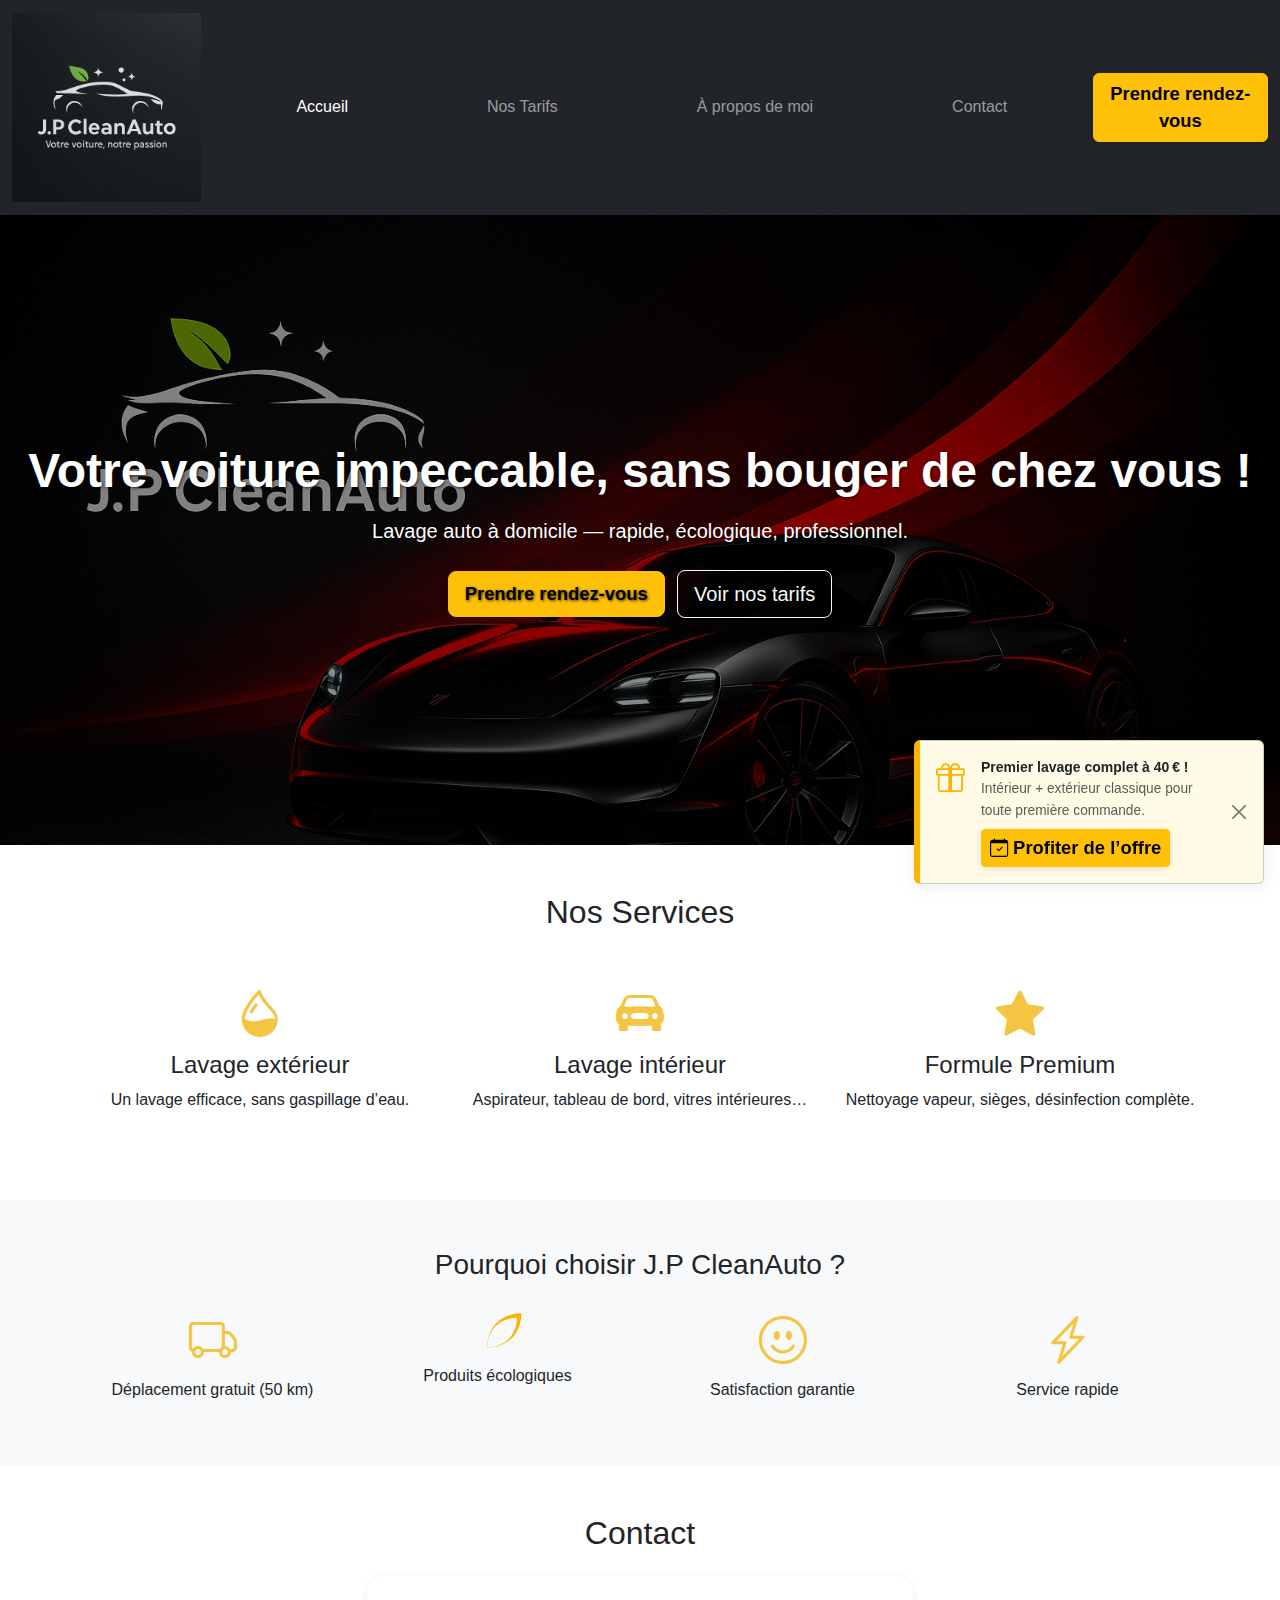
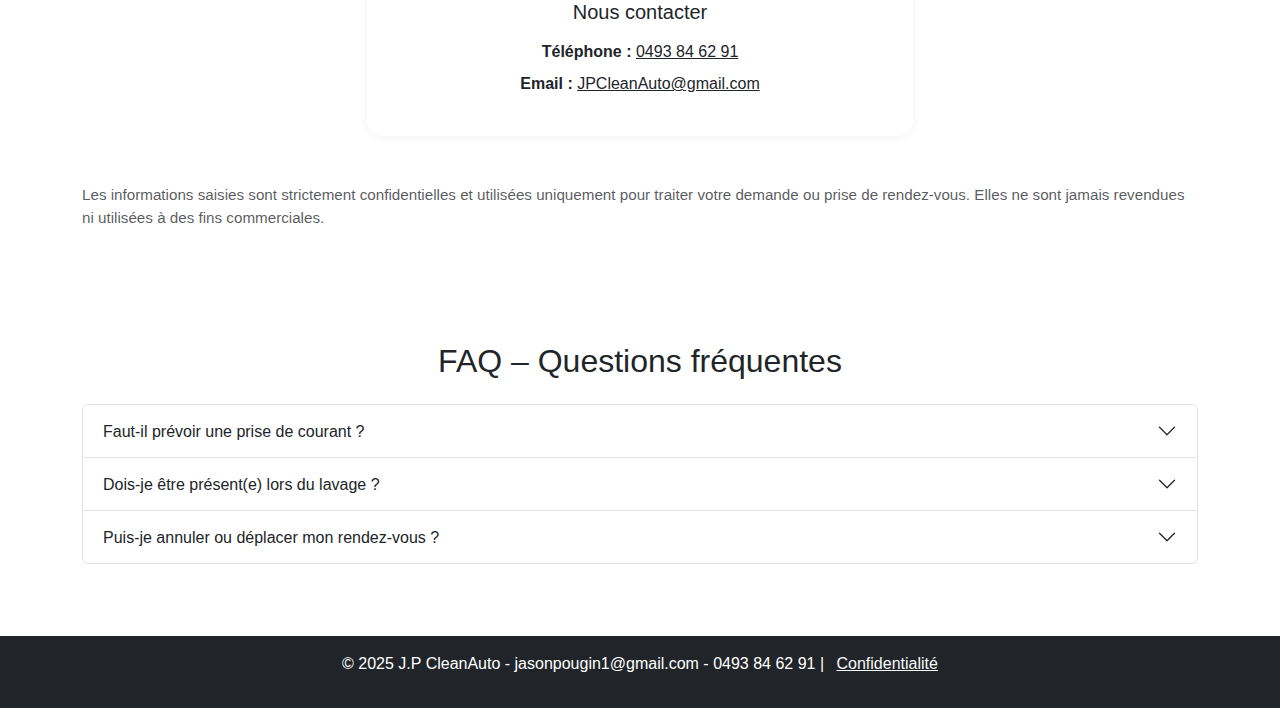
<file: index.html>
<!DOCTYPE html>
<html lang="fr">
<head>
  <meta charset="UTF-8" />
  <meta name="viewport" content="width=device-width, initial-scale=1" />
  <title>J.P CleanAuto - Accueil</title>
  <link href="https://cdn.jsdelivr.net/npm/bootstrap@5.3.0/dist/css/bootstrap.min.css" rel="stylesheet" />
  <!-- Bootstrap Icons -->
  <link href="https://cdn.jsdelivr.net/npm/bootstrap-icons@1.11.3/font/bootstrap-icons.css" rel="stylesheet">
  <link rel="stylesheet" href="style.css" />
  <style>
    /* Hero custom style */
    .hero-section {
      background: url('hero.png') no-repeat center center;
      background-size: cover;
      height: 70vh;
      min-height: 350px;
      position: relative;
      text-shadow: 1px 1px 3px rgba(0,0,0,0.7);
      display: flex;
      align-items: center;
      justify-content: center;
    }
    .hero-section::before {
      content: "";
      position: absolute;
      top:0;left:0;right:0;bottom:0;
      background:rgba(0,0,0,0.45);
      z-index:1;
    }
    .hero-section > div {
      position: relative;
      z-index:2;
    }
    /* Testimonials */
    .testimonial {
      background: #f8f9fa;
      border-radius: 1rem;
      box-shadow: 0 1px 10px rgba(0,0,0,0.07);
      padding: 1.5rem;
      margin-bottom: 1.5rem;
    }
    .testimonial .bi {
      color: #ffb300;
      font-size: 1.3rem;
      vertical-align: -0.2em;
    }
    /* Services icons */
    .service-icon {
      font-size:3rem;
      color:#f4c542;
      margin-bottom:10px;
    }
    /* Contact Card */
    .contact-card {
      border-radius: 1rem;
      background: #fff;
      box-shadow: 0 1px 10px rgba(0,0,0,0.06);
      padding: 1.5rem;
      margin-bottom: 2rem;
    }
    @media (max-width: 767.98px) {
      .hero-section {
        height: 40vh;
        min-height: 200px;
      }
      .navbar-brand img {
        width: 3cm;
        height: 3cm;
      }
    }
    .navbar-brand img {
      width: 5cm;
      height: 5cm;
      max-width: none;
      max-height: none;
      margin-right: 10px;
    }
    .navbar-nav {
      width: 100%;
      display: flex;
    }
    .navbar-nav .nav-item {
      flex: 1;
    }
    .navbar-nav .nav-link {
      display: block;
      text-align: center;
    }
    .btn-warning {
      font-weight: bold;
      font-size: 1.15rem;
      box-shadow: 0 2px 8px rgba(0,0,0,0.10);
    }
  </style>
</head>
<body>

  <!-- NAVBAR -->
  <nav class="navbar navbar-expand-lg navbar-dark bg-dark">
    <div class="container-fluid">
      <a class="navbar-brand" href="#">
        <img src="img/1000000231.png" alt="Logo J.P CleanAuto">
      </a>
      <button class="navbar-toggler" type="button" data-bs-toggle="collapse" data-bs-target="#navbarNav">
        <span class="navbar-toggler-icon"></span>
      </button>
      <div class="collapse navbar-collapse" id="navbarNav">
        <ul class="navbar-nav flex-grow-1">
          <li class="nav-item d-flex align-items-center justify-content-start flex-fill">
            <a class="nav-link active" href="#">Accueil</a>
          </li>
          <li class="nav-item d-flex align-items-center justify-content-center flex-fill">
            <a class="nav-link" href="tarifs.html">Nos Tarifs</a>
          </li>
           <li class="nav-item d-flex align-items-center justify-content-center flex-fill">
    <a class="nav-link" href="apropos.html">À propos de moi</a>
  </li>
          <li class="nav-item d-flex align-items-center justify-content-end flex-fill">
            <a class="nav-link" href="#contact">Contact</a>
          </li>
        </ul>
        <a class="btn btn-warning ms-lg-3 mt-3 mt-lg-0" href="rendezvous.html">Prendre rendez-vous</a>
      </div>
    </div>
  </nav>

  <!-- HERO SECTION -->
  <header class="hero-section text-white text-center">
    <div>
      <h1 class="display-5 fw-bold mb-3">Votre voiture impeccable, sans bouger de chez vous&nbsp;!</h1>
      <p class="lead mb-4">Lavage auto à domicile — rapide, écologique, professionnel.</p>
      <a href="rendezvous.html" class="btn btn-warning btn-lg me-2">Prendre rendez-vous</a>
      <a href="tarifs.html" class="btn btn-outline-light btn-lg">Voir nos tarifs</a>
    </div>
  </header>

  <!-- SERVICES -->
  <section class="container py-5">
    <h2 class="text-center mb-5">Nos Services</h2>
    <div class="row text-center">
      <div class="col-md-4 mb-4">
        <i class="bi bi-droplet-half service-icon"></i>
        <h4>Lavage extérieur</h4>
        <p>Un lavage efficace, sans gaspillage d’eau.</p>
      </div>
      <div class="col-md-4 mb-4">
        <i class="bi bi-car-front-fill service-icon"></i>
        <h4>Lavage intérieur</h4>
        <p>Aspirateur, tableau de bord, vitres intérieures…</p>
      </div>
      <div class="col-md-4 mb-4">
        <i class="bi bi-star-fill service-icon"></i>
        <h4>Formule Premium</h4>
        <p>Nettoyage vapeur, sièges, désinfection complète.</p>
      </div>
    </div>
  </section>

  <!-- POURQUOI NOUS CHOISIR -->
 <section class="bg-light py-5">
  <div class="container text-center">
    <h3 class="mb-4">Pourquoi choisir J.P CleanAuto&nbsp;?</h3>
    <div class="row mt-4">
      <div class="col-md-3 col-6 mb-3">
        <i class="bi bi-truck service-icon"></i><br>
        <span>Déplacement gratuit (50&nbsp;km)</span>
      </div>
      <div class="col-md-3 col-6 mb-3">
        <svg xmlns="http://www.w3.org/2000/svg" width="48" height="48" fill="none" viewBox="0 0 16 16" style="margin-bottom:10px;">
          <path d="M4.291 13.956s4.978.113 8.314-3.222c3.336-3.336 3.222-8.314 3.222-8.314s-4.978-.113-8.314 3.222c-3.336 3.336-3.222 8.314-3.222 8.314zm7.226-2.97c-2.729 2.729-6.345 2.812-7.1 2.812.001-.755.083-4.372 2.812-7.1 2.729-2.729 6.345-2.811 7.1-2.811-.001.755-.083 4.372-2.812 7.1z" fill="#ffb300"/>
        </svg>
        <br>
        <span>Produits écologiques</span>
      </div>
      <div class="col-md-3 col-6 mb-3">
        <i class="bi bi-emoji-smile service-icon"></i><br>
        <span>Satisfaction garantie</span>
      </div>
      <div class="col-md-3 col-6 mb-3">
        <i class="bi bi-lightning-charge service-icon"></i><br>
        <span>Service rapide</span>
      </div>
    </div>
  </div>
</section>
<!-- CONTACT -->
  <section id="contact" class="container py-5">
    <h2 class="text-center mb-4">Contact</h2>
    <div class="row justify-content-center">
      <div class="col-md-6">
        <div class="contact-card text-center p-4">
          <h5 class="mb-3">Nous contacter</h5>
          <p class="mb-2">
            <strong>Téléphone&nbsp;:</strong> <a href="tel:0493846291" class="text-dark">0493 84 62 91</a>
          </p>
          <p>
            <strong>Email&nbsp;:</strong> <a href="mailto:JPCleanAuto@gmail.com" class="text-dark">JPCleanAuto@gmail.com</a>
          </p>
        </div>
      </div>
    </div>
    <p class="text-muted mt-3" style="font-size:0.95em;">
      Les informations saisies sont strictement confidentielles et utilisées uniquement pour traiter votre demande ou prise de rendez-vous. Elles ne sont jamais revendues ni utilisées à des fins commerciales.
    </p>
  </section>

  <!-- FAQ -->
  <section class="container py-5">
    <h2 class="text-center mb-4">FAQ – Questions fréquentes</h2>
    <div class="accordion mb-4" id="faqAccordion">
      <div class="accordion-item">
        <h2 class="accordion-header" id="faq1">
          <button class="accordion-button collapsed" type="button" data-bs-toggle="collapse" data-bs-target="#faqCollapse1" aria-expanded="false" aria-controls="faqCollapse1">
            Faut-il prévoir une prise de courant&nbsp;?
          </button>
        </h2>
        <div id="faqCollapse1" class="accordion-collapse collapse" aria-labelledby="faq1" data-bs-parent="#faqAccordion">
          <div class="accordion-body">
            Oui, il est nécessaire de prévoir une prise de courant accessible. J’apporte tout le matériel, mais j’aurai besoin de me brancher pour certains équipements (rallonge fournie).
          </div>
        </div>
      </div>
      <div class="accordion-item">
        <h2 class="accordion-header" id="faq2">
          <button class="accordion-button collapsed" type="button" data-bs-toggle="collapse" data-bs-target="#faqCollapse2" aria-expanded="false" aria-controls="faqCollapse2">
            Dois-je être présent(e) lors du lavage&nbsp;?
          </button>
        </h2>
        <div id="faqCollapse2" class="accordion-collapse collapse" aria-labelledby="faq2" data-bs-parent="#faqAccordion">
          <div class="accordion-body">
            Oui, votre présence est nécessaire au début pour permettre l’accès à votre véhicule et à une prise de courant. Après cela, vous n’êtes pas obligé(e) de rester pendant toute la durée du lavage.
          </div>
        </div>
      </div>
      <div class="accordion-item">
        <h2 class="accordion-header" id="faq3">
          <button class="accordion-button collapsed" type="button" data-bs-toggle="collapse" data-bs-target="#faqCollapse3" aria-expanded="false" aria-controls="faqCollapse3">
            Puis-je annuler ou déplacer mon rendez-vous&nbsp;?
          </button>
        </h2>
        <div id="faqCollapse3" class="accordion-collapse collapse" aria-labelledby="faq3" data-bs-parent="#faqAccordion">
          <div class="accordion-body">
            Oui, il suffit de me prévenir au minimum 24h à l’avance (par téléphone ou via Calendly) pour décaler ou annuler sans frais.
          </div>
        </div>
      </div>
    </div>
  </section>

  <!-- FOOTER -->
  <footer class="bg-dark text-white text-center py-3">
    <p>© 2025 J.P CleanAuto - jasonpougin1@gmail.com - 0493 84 62 91
      | <a href="confidentialite.html" class="text-light ms-2" style="text-decoration:underline;">Confidentialité</a>
    </p>
  </footer>

  <script src="https://cdn.jsdelivr.net/npm/bootstrap@5.3.0/dist/js/bootstrap.bundle.min.js"></script>
  <script src="script.js"></script>
  <!-- Promo flottante pour le premier lavage -->
<div id="promoBanner" class="toast align-items-center show fade position-fixed bottom-0 end-0 m-3" style="z-index:1080; min-width:320px; max-width:95vw; background:#fffbe7; border-left:6px solid #ffb300; box-shadow:0 2px 18px rgba(0,0,0,0.08);">
  <div class="d-flex p-3">
    <div class="me-3">
      <i class="bi bi-gift" style="font-size:1.8rem;color:#ffb300;"></i>
    </div>
    <div>
      <b>Premier lavage complet à 40 € !</b><br>
      <span class="text-muted" style="font-size:0.98em;">Intérieur + extérieur classique pour toute première commande.</span>
      <br>
      <a href="rendezvous.html" class="btn btn-warning btn-sm mt-2">
        <i class="bi bi-calendar-check"></i> Profiter de l’offre
      </a>
    </div>
    <button type="button" class="btn-close ms-2 m-auto" aria-label="Fermer" onclick="closePromoBanner()"></button>
  </div>
</div>

</body>
</html>
</file>
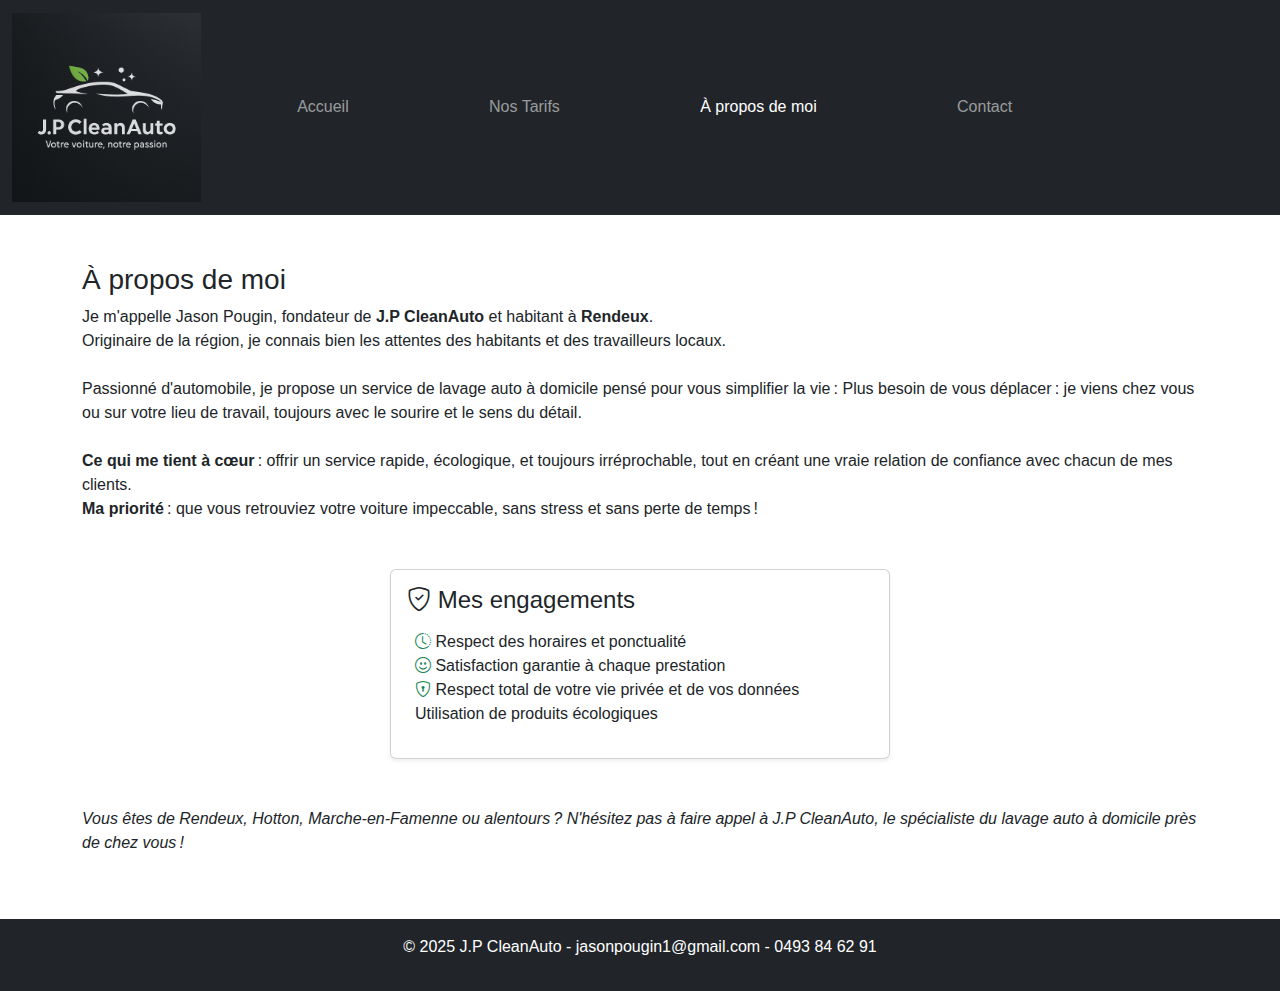
<file: apropos.html>
<!DOCTYPE html>
<html lang="fr">
<head>
  <meta charset="UTF-8" />
  <meta name="viewport" content="width=device-width, initial-scale=1" />
  <title>À propos de moi - J.P CleanAuto</title>
  <link href="https://cdn.jsdelivr.net/npm/bootstrap@5.3.0/dist/css/bootstrap.min.css" rel="stylesheet" />
  <link href="https://cdn.jsdelivr.net/npm/bootstrap-icons@1.11.3/font/bootstrap-icons.css" rel="stylesheet">
  <link rel="stylesheet" href="style.css" />
</head>
<body>
  <!-- NAVBAR (identique aux autres pages) -->
  <nav class="navbar navbar-expand-lg navbar-dark bg-dark">
    <div class="container-fluid">
      <a class="navbar-brand" href="index.html">
        <img src="img/1000000231.png" alt="Logo J.P CleanAuto" style="width:5cm;height:5cm;">
      </a>
      <button class="navbar-toggler" type="button" data-bs-toggle="collapse" data-bs-target="#navbarNav">
        <span class="navbar-toggler-icon"></span>
      </button>
      <div class="collapse navbar-collapse" id="navbarNav">
        <ul class="navbar-nav flex-grow-1">
          <li class="nav-item d-flex align-items-center justify-content-start flex-fill">
            <a class="nav-link" href="index.html">Accueil</a>
          </li>
          <li class="nav-item d-flex align-items-center justify-content-center flex-fill">
            <a class="nav-link" href="tarifs.html">Nos Tarifs</a>
          </li>
          <li class="nav-item d-flex align-items-center justify-content-center flex-fill">
            <a class="nav-link active" href="apropos.html">À propos de moi</a>
          </li>
          <li class="nav-item d-flex align-items-center justify-content-end flex-fill">
            <a class="nav-link" href="index.html#contact">Contact</a>
          </li>
        </ul>
        <a class="btn btn-warning ms-lg-3 mt-3 mt-lg-0 animate-icon" href="rendezvous.html">
  <i class="bi bi-calendar-check" style="margin-right:5px;"></i>
  Prendre rendez-vous
</a>

      </div>
    </div>
  </nav>

  <!-- SECTION A PROPOS -->
  <section class="container py-5">
  <div class="row align-items-center">
    <!-- Tu peux ajouter une photo ici si tu veux -->
    <!-- <div class="col-md-3 text-center mb-4 mb-md-0">
      <img src="img/portrait.jpg" alt="Jason Pougin" class="rounded-circle" width="120">
    </div> -->
    <div class="col-md-12">
      <h3>À propos de moi</h3>
      <p>
        Je m'appelle Jason Pougin, fondateur de <strong>J.P CleanAuto</strong> et habitant à <strong>Rendeux</strong>.<br>
        Originaire de la région, je connais bien les attentes des habitants et des travailleurs locaux.<br><br>
        Passionné d'automobile, je propose un service de lavage auto à domicile pensé pour vous simplifier la vie : Plus besoin de vous déplacer : je viens chez vous ou sur votre lieu de travail, toujours avec le sourire et le sens du détail.<br><br>
        <strong>Ce qui me tient à cœur</strong> : offrir un service rapide, écologique, et toujours irréprochable, tout en créant une vraie relation de confiance avec chacun de mes clients.<br>
        <strong>Ma priorité</strong> : que vous retrouviez votre voiture impeccable, sans stress et sans perte de temps !
      </p>
      <div class="card shadow-sm my-5" style="max-width: 500px; margin: 0 auto;">
  <div class="card-body">
    <h4 class="card-title mb-3"><i class="bi bi-shield-check"></i> Mes engagements</h4>
    <ul class="list-unstyled ms-2">
      <li><i class="bi bi-clock-history text-success"></i> Respect des horaires et ponctualité</li>
      <li><i class="bi bi-emoji-smile text-success"></i> Satisfaction garantie à chaque prestation</li>
      <li><i class="bi bi-shield-lock text-success"></i> Respect total de votre vie privée et de vos données</li>
      <li><i class="bi bi-leaf text-success"></i> Utilisation de produits écologiques</li>
    </ul>
  </div>
</div>

      <p>
        <em>Vous êtes de Rendeux, Hotton, Marche-en-Famenne ou alentours ? N'hésitez pas à faire appel à J.P CleanAuto, le spécialiste du lavage auto à domicile près de chez vous !</em>
      </p>
    </div>
  </div>
</section>


  <footer class="bg-dark text-white text-center py-3">
    <p>© 2025 J.P CleanAuto - jasonpougin1@gmail.com - 0493 84 62 91</p>
  </footer>
  <script src="https://cdn.jsdelivr.net/npm/bootstrap@5.3.0/dist/js/bootstrap.bundle.min.js"></script>
</body>
</html>
</file>
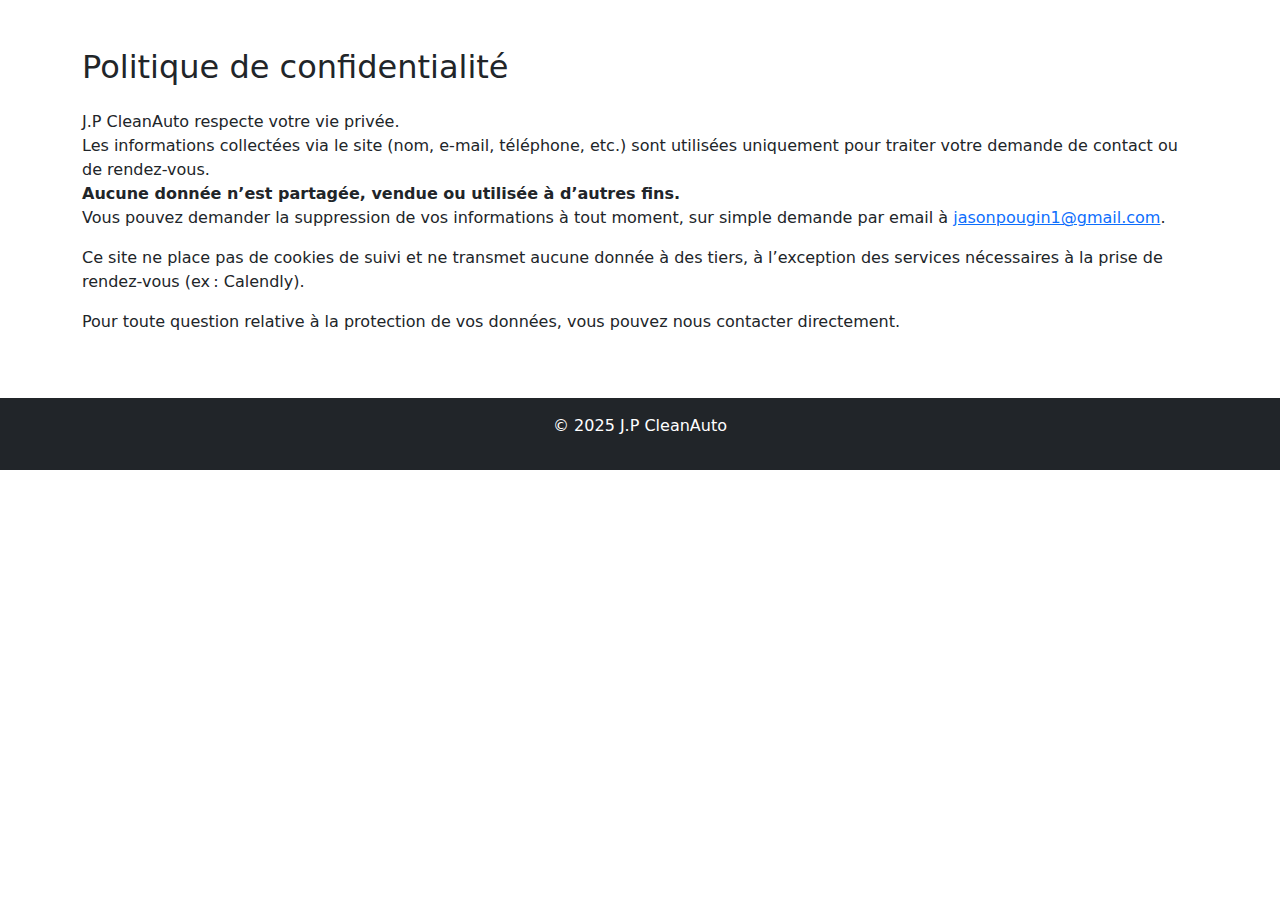
<file: confidentialite.html>
<!DOCTYPE html>
<html lang="fr">
<head>
  <meta charset="UTF-8" />
  <title>Politique de confidentialité - J.P CleanAuto</title>
  <link rel="stylesheet" href="style.css" />
  <link href="https://cdn.jsdelivr.net/npm/bootstrap@5.3.0/dist/css/bootstrap.min.css" rel="stylesheet" />
</head>
<body>
  <section class="container py-5">
    <h2 class="mb-4">Politique de confidentialité</h2>
    <p>
      J.P CleanAuto respecte votre vie privée.<br>
      Les informations collectées via le site (nom, e-mail, téléphone, etc.) sont utilisées uniquement pour traiter votre demande de contact ou de rendez-vous.<br>
      <strong>Aucune donnée n’est partagée, vendue ou utilisée à d’autres fins.</strong><br>
      Vous pouvez demander la suppression de vos informations à tout moment, sur simple demande par email à <a href="mailto:jasonpougin1@gmail.com">jasonpougin1@gmail.com</a>.
    </p>
    <p>
      Ce site ne place pas de cookies de suivi et ne transmet aucune donnée à des tiers, à l’exception des services nécessaires à la prise de rendez-vous (ex : Calendly).
    </p>
    <p>
      Pour toute question relative à la protection de vos données, vous pouvez nous contacter directement.
    </p>
  </section>
  <footer class="bg-dark text-white text-center py-3">
    <p>© 2025 J.P CleanAuto</p>
  </footer>
</body>
</html>
</file>
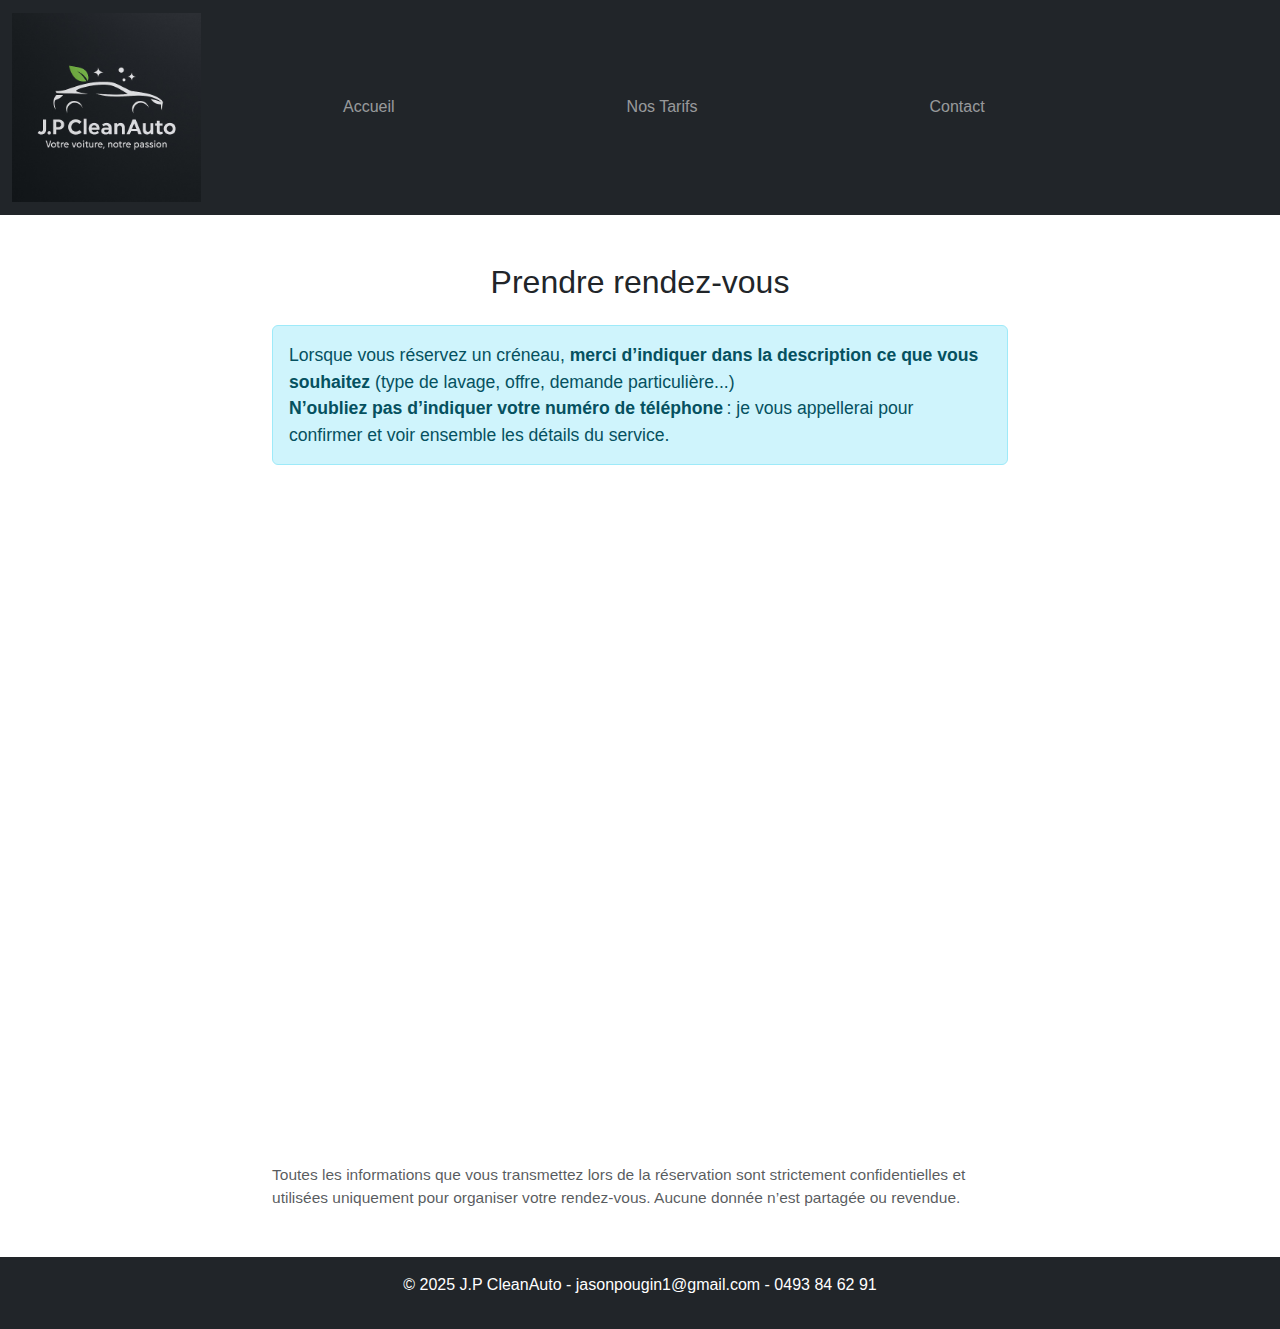
<file: rendezvous.html>
<!DOCTYPE html>
<html lang="fr">
<head>
  <meta charset="UTF-8" />
  <meta name="viewport" content="width=device-width, initial-scale=1" />
  <title>Prendre rendez-vous - J.P CleanAuto</title>
  <link href="https://cdn.jsdelivr.net/npm/bootstrap@5.3.0/dist/css/bootstrap.min.css" rel="stylesheet" />
  <link rel="stylesheet" href="style.css" />
</head>
<body>
  <nav class="navbar navbar-expand-lg navbar-dark bg-dark">
    <div class="container-fluid">
      <a class="navbar-brand" href="index.html">
        <img src="img/1000000231.png" alt="Logo J.P CleanAuto" style="width:5cm;height:5cm;">
      </a>
      <button class="navbar-toggler" type="button" data-bs-toggle="collapse" data-bs-target="#navbarNav">
        <span class="navbar-toggler-icon"></span>
      </button>
      <div class="collapse navbar-collapse" id="navbarNav">
        <ul class="navbar-nav flex-grow-1">
          <li class="nav-item d-flex align-items-center justify-content-start flex-fill">
            <a class="nav-link" href="index.html">Accueil</a>
          </li>
          <li class="nav-item d-flex align-items-center justify-content-center flex-fill">
            <a class="nav-link" href="tarifs.html">Nos Tarifs</a>
          </li>
          <li class="nav-item d-flex align-items-center justify-content-end flex-fill">
            <a class="nav-link" href="index.html#contact">Contact</a>
          </li>
        </ul>
        <a class="btn btn-warning ms-lg-3 mt-3 mt-lg-0" href="rendezvous.html">Prendre rendez-vous</a>
      </div>
    </div>
  </nav>

  <section class="py-5">
  <div class="container">
    <h2 class="text-center mb-4">Prendre rendez-vous</h2>
    <div class="row justify-content-center">
      <div class="col-lg-8">

        <!-- TEXTE EXPLICATIF -->
        <div class="alert alert-info mb-4" style="font-size:1.1em;">
          Lorsque vous réservez un créneau, <b>merci d’indiquer dans la description ce que vous souhaitez</b> (type de lavage, offre, demande particulière...) <br>
          <b>N’oubliez pas d’indiquer votre numéro de téléphone</b> : je vous appellerai pour confirmer et voir ensemble les détails du service.
        </div>

        <!-- Calendly inline widget begin -->
        <div class="calendly-inline-widget" data-url="https://calendly.com/jpcleanauto" style="min-width:320px;height:650px;"></div>
        <script type="text/javascript" src="https://assets.calendly.com/assets/external/widget.js" async></script>
        <!-- Calendly inline widget end -->
<p class="text-muted mt-4 mb-0" style="font-size:0.97em;">
  <i class="bi bi-shield-lock"></i> Toutes les informations que vous transmettez lors de la réservation sont strictement confidentielles et utilisées uniquement pour organiser votre rendez-vous. Aucune donnée n’est partagée ou revendue.
</p>

      </div>
    </div>
  </div>
</section>
  <footer class="bg-dark text-white text-center py-3">
    <p>© 2025 J.P CleanAuto - jasonpougin1@gmail.com - 0493 84 62 91</p>
  </footer>
</body>
</html>
</file>
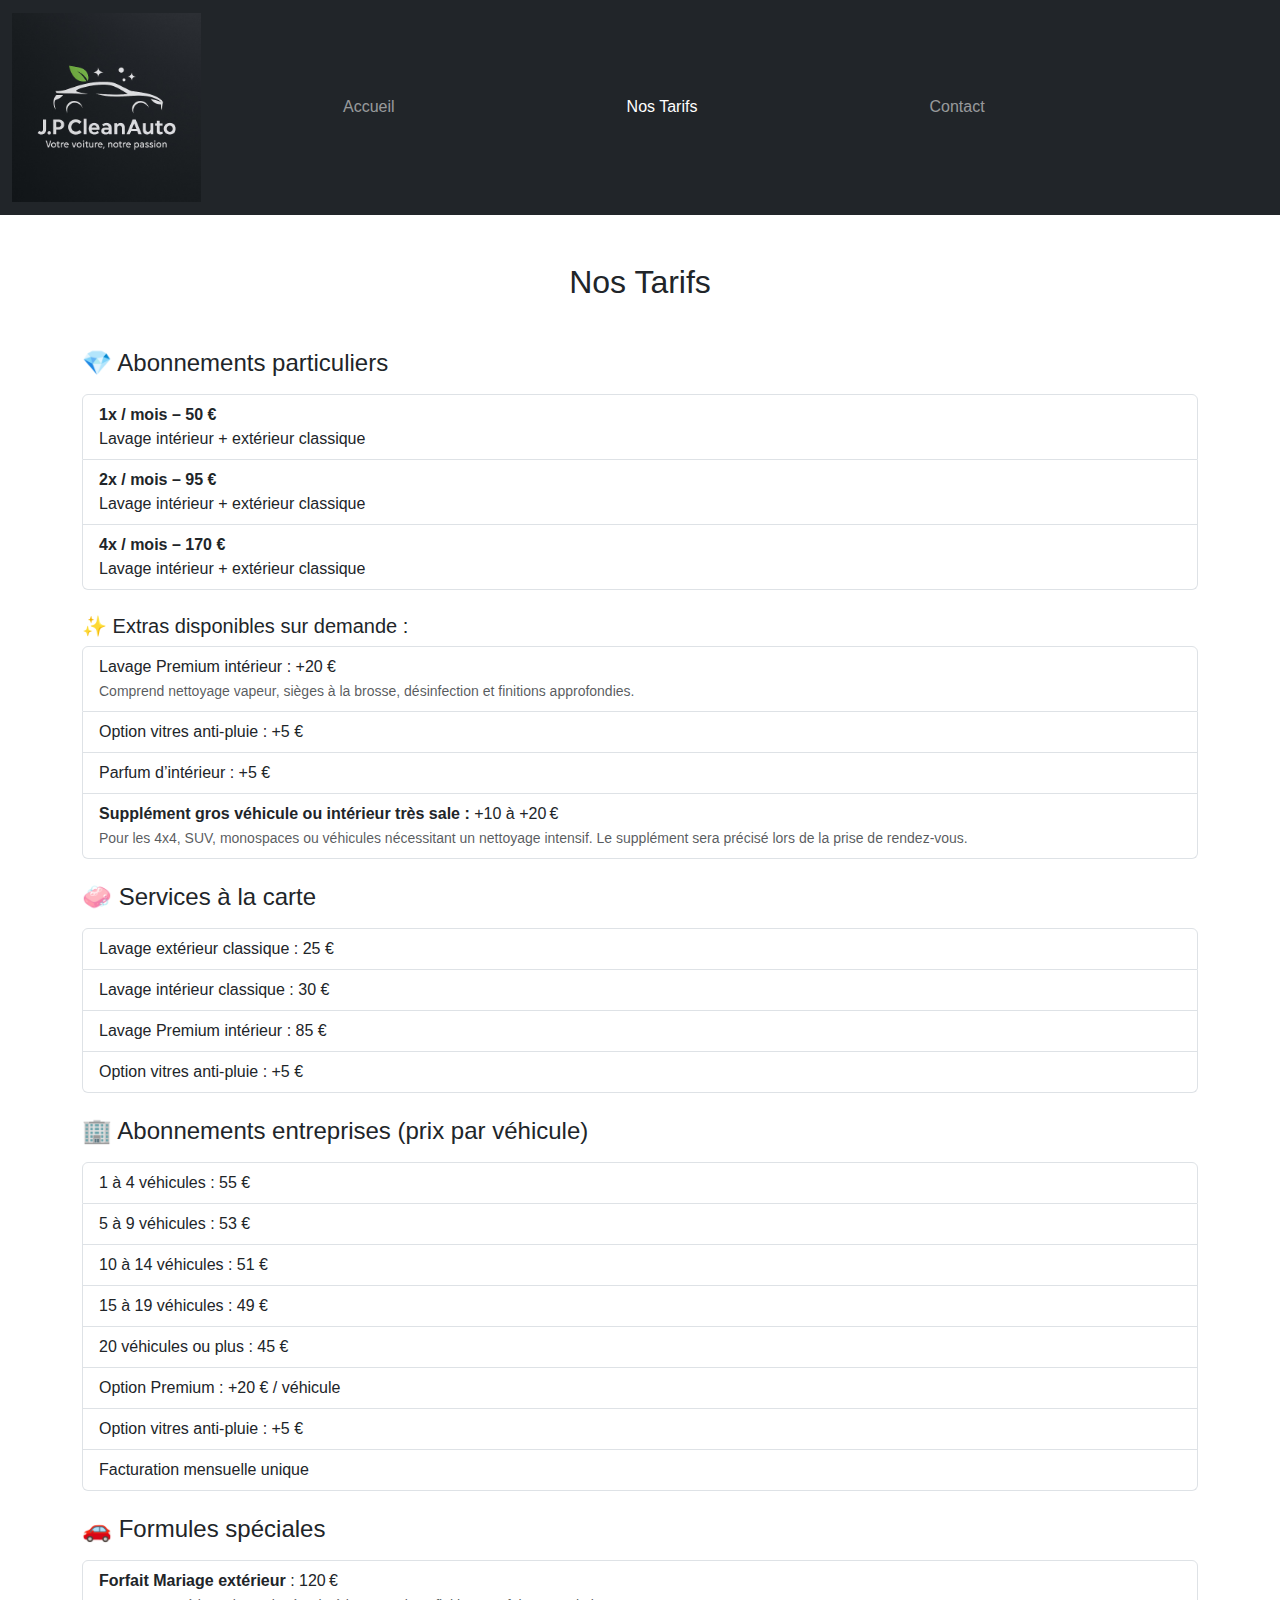
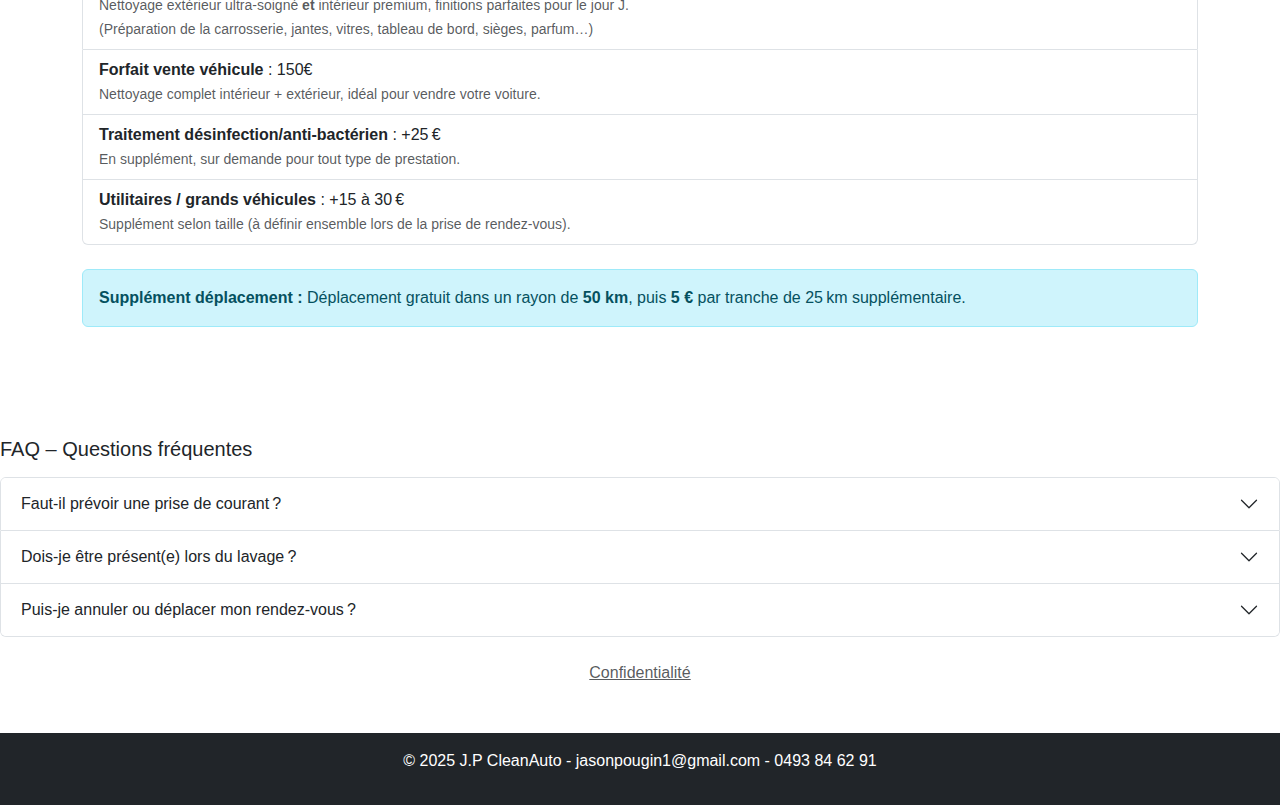
<file: tarifs.html>
<!DOCTYPE html>
<html lang="fr">
<head>
  <meta charset="UTF-8" />
  <meta name="viewport" content="width=device-width, initial-scale=1" />
  <title>J.P CleanAuto - Tarifs</title>
  <link href="https://cdn.jsdelivr.net/npm/bootstrap@5.3.0/dist/css/bootstrap.min.css" rel="stylesheet" />
  <link rel="stylesheet" href="style.css" />
</head>
<body>

  <!-- NAVBAR -->
  <nav class="navbar navbar-expand-lg navbar-dark bg-dark">
    <div class="container-fluid">
      <a class="navbar-brand" href="index.html">
        <img src="img/1000000231.png" alt="Logo J.P CleanAuto" style="width:5cm;height:5cm;">
      </a>
      <button class="navbar-toggler" type="button" data-bs-toggle="collapse" data-bs-target="#navbarNav">
        <span class="navbar-toggler-icon"></span>
      </button>
      <div class="collapse navbar-collapse" id="navbarNav">
        <ul class="navbar-nav flex-grow-1">
          <li class="nav-item d-flex align-items-center justify-content-start flex-fill">
            <a class="nav-link" href="index.html">Accueil</a>
          </li>
          <li class="nav-item d-flex align-items-center justify-content-center flex-fill">
            <a class="nav-link active" href="tarifs.html">Nos Tarifs</a>
          </li>
          <li class="nav-item d-flex align-items-center justify-content-end flex-fill">
            <a class="nav-link" href="index.html#contact">Contact</a>
          </li>
        </ul>
        <a class="btn btn-warning ms-lg-3 mt-3 mt-lg-0" href="rendezvous.html">Prendre rendez-vous</a>
      </div>
    </div>
  </nav>

  <!-- TARIFS -->
  <section class="py-5">
    <div class="container">
      <h2 class="text-center mb-5">Nos Tarifs</h2>

      <h4 class="mb-3">💎 Abonnements particuliers</h4>
      <ul class="list-group mb-4">
        <li class="list-group-item">
          <strong>1x / mois – 50 €</strong><br />
          Lavage intérieur + extérieur classique
        </li>
        <li class="list-group-item">
          <strong>2x / mois – 95 €</strong><br />
          Lavage intérieur + extérieur classique
        </li>
        <li class="list-group-item">
          <strong>4x / mois – 170 €</strong><br />
          Lavage intérieur + extérieur classique
        </li>
      </ul>

      <h5 class="mt-4">✨ Extras disponibles sur demande :</h5>
      <ul class="list-group mb-4">
        <li class="list-group-item">
          Lavage Premium intérieur : +20 €<br>
          <span class="text-muted small">Comprend nettoyage vapeur, sièges à la brosse, désinfection et finitions approfondies.</span>
        </li>
        <li class="list-group-item">Option vitres anti-pluie : +5 €</li>
        <li class="list-group-item">Parfum d’intérieur : +5 €</li>
        <li class="list-group-item">
          <strong>Supplément gros véhicule ou intérieur très sale :</strong> +10 à +20 €<br>
          <span class="text-muted small">Pour les 4x4, SUV, monospaces ou véhicules nécessitant un nettoyage intensif. Le supplément sera précisé lors de la prise de rendez-vous.</span>
        </li>
      </ul>

      <h4 class="mb-3">🧼 Services à la carte</h4>
      <ul class="list-group mb-4">
        <li class="list-group-item">Lavage extérieur classique : 25 €</li>
        <li class="list-group-item">Lavage intérieur classique : 30 €</li>
        <li class="list-group-item">Lavage Premium intérieur : 85 €</li>
        <li class="list-group-item">Option vitres anti-pluie : +5 €</li>
      </ul>

      <h4 class="mb-3">🏢 Abonnements entreprises (prix par véhicule)</h4>
      <ul class="list-group mb-4">
        <li class="list-group-item">1 à 4 véhicules : 55 €</li>
        <li class="list-group-item">5 à 9 véhicules : 53 €</li>
        <li class="list-group-item">10 à 14 véhicules : 51 €</li>
        <li class="list-group-item">15 à 19 véhicules : 49 €</li>
        <li class="list-group-item">20 véhicules ou plus : 45 €</li>
        <li class="list-group-item">Option Premium : +20 € / véhicule</li>
        <li class="list-group-item">Option vitres anti-pluie : +5 €</li>
        <li class="list-group-item">Facturation mensuelle unique</li>
      </ul>
<h4 class="mb-3">🚗 Formules spéciales</h4>
<ul class="list-group mb-4">
  <li class="list-group-item">
    <strong>Forfait Mariage extérieur</strong> : 120 €<br>
    <span class="text-muted small"> Nettoyage extérieur ultra-soigné <b>et</b> intérieur premium, finitions parfaites pour le jour J. <br>
      (Préparation de la carrosserie, jantes, vitres, tableau de bord, sièges, parfum…)</span>
  </li>
  <li class="list-group-item">
    <strong>Forfait vente véhicule</strong> : 150€<br>
    <span class="text-muted small">Nettoyage complet intérieur + extérieur, idéal pour vendre votre voiture.</span>
  </li>
  <li class="list-group-item">
    <strong>Traitement désinfection/anti-bactérien</strong> : +25 €<br>
    <span class="text-muted small">En supplément, sur demande pour tout type de prestation.</span>
  </li>
  <li class="list-group-item">
    <strong>Utilitaires / grands véhicules</strong> : +15 à 30 €<br>
    <span class="text-muted small">Supplément selon taille (à définir ensemble lors de la prise de rendez-vous).</span>
  </li>
</ul>

      <!-- SECTION SUPPLÉMENTS -->
      <div class="alert alert-info mt-4" role="alert">
        <strong>Supplément déplacement :</strong> Déplacement gratuit dans un rayon de <b>50 km</b>, puis <b>5 €</b> par tranche de 25 km supplémentaire.
      </div>

      <div class="text-center mt-4">
        <a href="index.html#contact" class="btn btn-primary">Demander un devis ou un abonnement</a>
      </div>
    </div>
    <h5 class="mt-5 mb-3">FAQ – Questions fréquentes</h5>
    <div class="accordion mb-4" id="faqAccordion">
      <div class="accordion-item">
        <h2 class="accordion-header" id="faq1">
          <button class="accordion-button collapsed" type="button" data-bs-toggle="collapse" data-bs-target="#faqCollapse1" aria-expanded="false" aria-controls="faqCollapse1">
            Faut-il prévoir une prise de courant ?
          </button>
        </h2>
        <div id="faqCollapse1" class="accordion-collapse collapse" aria-labelledby="faq1" data-bs-parent="#faqAccordion">
          <div class="accordion-body">
            Oui, il est nécessaire de prévoir une prise de courant accessible. J’apporte tout le matériel, mais j’aurai besoin de me brancher pour certains équipements.
          </div>
        </div>
      </div>
      <div class="accordion-item">
        <h2 class="accordion-header" id="faq2">
          <button class="accordion-button collapsed" type="button" data-bs-toggle="collapse" data-bs-target="#faqCollapse2" aria-expanded="false" aria-controls="faqCollapse2">
            Dois-je être présent(e) lors du lavage ?
          </button>
        </h2>
        <div id="faqCollapse2" class="accordion-collapse collapse" aria-labelledby="faq2" data-bs-parent="#faqAccordion">
          <div class="accordion-body">
            La présence sur place est conseillée au début pour l’accès à la voiture, mais vous n’êtes pas obligé(e) de rester pendant toute la prestation.
          </div>
        </div>
      </div>
      <div class="accordion-item">
        <h2 class="accordion-header" id="faq3">
          <button class="accordion-button collapsed" type="button" data-bs-toggle="collapse" data-bs-target="#faqCollapse3" aria-expanded="false" aria-controls="faqCollapse3">
            Puis-je annuler ou déplacer mon rendez-vous ?
          </button>
        </h2>
        <div id="faqCollapse3" class="accordion-collapse collapse" aria-labelledby="faq3" data-bs-parent="#faqAccordion">
          <div class="accordion-body">
            Oui, il suffit de me prévenir au minimum 24h à l’avance (par téléphone ou via Calendly) pour décaler ou annuler sans frais.
          </div>
        </div>
      </div>
    </div>
    <div class="text-center">
      <a href="confidentialite.html" class="text-muted" style="text-decoration:underline;">Confidentialité</a>
    </div>
  </section>

  <!-- FOOTER -->
  <footer class="bg-dark text-white text-center py-3">
    <p>© 2025 J.P CleanAuto - jasonpougin1@gmail.com - 0493 84 62 91</p>
  </footer>

  <script src="https://cdn.jsdelivr.net/npm/bootstrap@5.3.0/dist/js/bootstrap.bundle.min.js"></script>
</body>
</html>
</file>
<file: style.css>
body {
  font-family: Arial, sans-serif;
}

.hero {
  background: url('img/hero.jpg') no-repeat center center;
  background-size: cover;
  height: 100vh;
  text-shadow: 1px 1px 2px rgba(0,0,0,0.7);
}
.navbar-brand img {
  width: 5cm;
  height: 5cm;
  max-height: none;
  max-width: none;
  margin-right: 10px;
}
.navbar-nav {
  width: 100%;
  display: flex;
  justify-content: space-between;
}
.navbar-nav .nav-item {
  flex: 1;
  text-align: center;
}
.navbar-nav .nav-link {
  width: 100%;
}
.btn.pressed {
  transform: scale(0.96);
  box-shadow: 0 1px 8px rgba(0,0,0,0.18) inset;
}
.btn-warning:hover, .btn-warning:focus {
  background: linear-gradient(90deg, #ffcc42 60%, #fffbe7 100%);
  color: #3d2f00;
  box-shadow: 0 4px 16px rgba(255, 184, 0, 0.28);
  border-color: #ffb300;
  transition: 0.18s;
}
.btn {
  opacity: 0;
  transform: translateY(20px);
  transition: opacity 0.4s, transform 0.4s;
}
.btn.animated {
  opacity: 1;
  transform: none;
}
.ripple-effect {
  position: absolute;
  width: 120px;
  height: 120px;
  background: rgba(255, 215, 64, 0.3);
  border-radius: 50%;
  pointer-events: none;
  transform: scale(0);
  animation: ripple-anim 0.6s linear;
  z-index: 2;
}
@keyframes ripple-anim {
  to {
    transform: scale(2.5);
    opacity: 0;
  }
}
.animate-icon i {
  transition: transform 0.25s;
}
.animate-icon:hover i {
  transform: rotate(-15deg) scale(1.2);
}
.btn {
  opacity: 0;
  transform: translateY(20px) scale(0.97);
  transition: opacity 0.6s, transform 0.6s cubic-bezier(.33,1.02,.58,1);
}
.btn.visible {
  opacity: 1;
  transform: none;
}
.btn-warning:hover, .btn-warning:focus {
  background: linear-gradient(90deg, #ffd740 60%, #ffecb3 100%);
  color: #3d2f00;
  box-shadow: 0 4px 18px rgba(255, 184, 0, 0.28);
  border-color: #ffb300;
  transition: 0.18s;
}
#promoBanner {
  animation: promoAppear 0.8s cubic-bezier(.19,1,.22,1);
}
@keyframes promoAppear {
  from { opacity: 0; transform: translateY(60px);}
  to   { opacity: 1; transform: none;}
}
</file>
